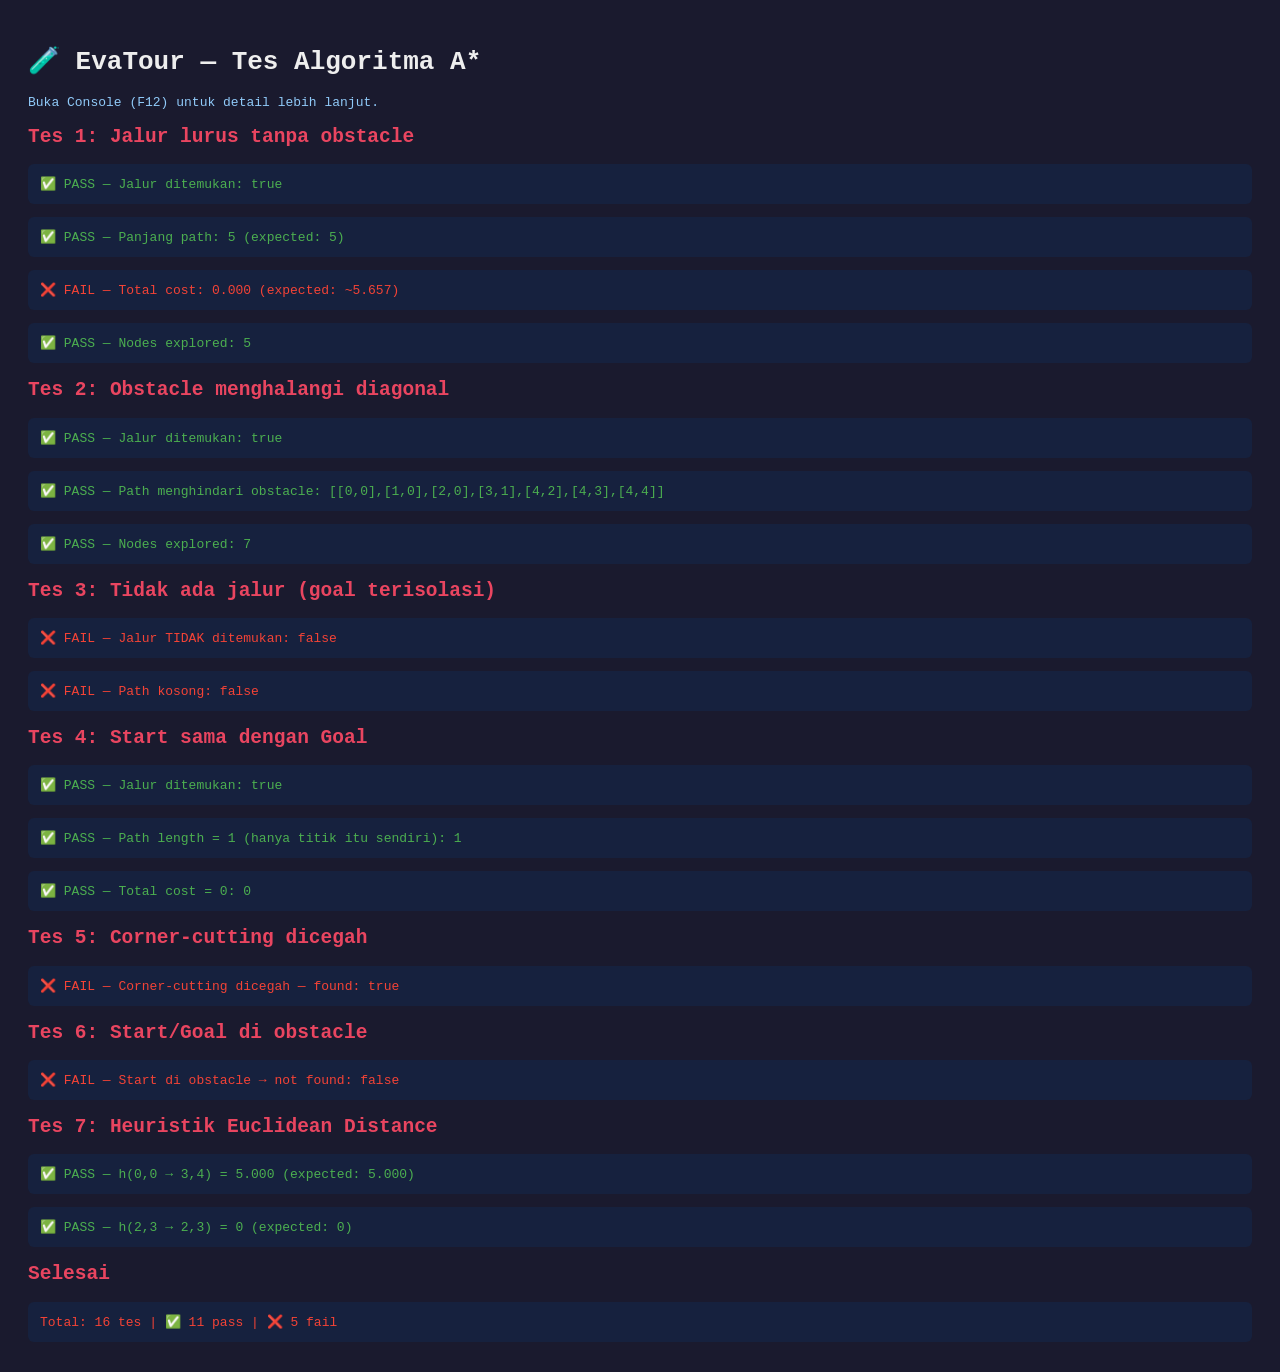
<file: tests/astar.test.html>
<!DOCTYPE html>
<html lang="id">
<head>
  <meta charset="UTF-8">
  <title>EvaTour — Tes Algoritma A*</title>
  <style>
    body { font-family: monospace; padding: 20px; background: #1a1a2e; color: #eee; }
    .pass { color: #4caf50; }
    .fail { color: #f44336; }
    .info { color: #90caf9; }
    pre { background: #16213e; padding: 12px; border-radius: 6px; overflow-x: auto; }
    h2 { color: #e94560; }
  </style>
</head>
<body>
  <h1>🧪 EvaTour — Tes Algoritma A*</h1>
  <p class="info">Buka Console (F12) untuk detail lebih lanjut.</p>
  <div id="results"></div>

  <script type="module">
    import { astar, heuristic, MinHeap } from '../js/astar.js';

    const results = document.getElementById('results');

    function log(message, passed) {
      const p = document.createElement('pre');
      p.className = passed ? 'pass' : 'fail';
      p.textContent = (passed ? '✅ PASS' : '❌ FAIL') + ' — ' + message;
      results.appendChild(p);
      console.log(p.textContent);
    }

    function section(title) {
      const h = document.createElement('h2');
      h.textContent = title;
      results.appendChild(h);
    }

    // ========================================
    // TES 1: Jalur lurus tanpa obstacle
    // ========================================
    section('Tes 1: Jalur lurus tanpa obstacle');

    const grid1 = [
      [0, 0, 0, 0, 0],
      [0, 0, 0, 0, 0],
      [0, 0, 0, 0, 0],
      [0, 0, 0, 0, 0],
      [0, 0, 0, 0, 0],
    ];

    const result1 = astar(grid1, [0, 0], [4, 4]);
    log(`Jalur ditemukan: ${result1.found}`, result1.found === true);
    log(`Panjang path: ${result1.path.length} (expected: 5)`, result1.path.length === 5);
    // Jalur diagonal optimal: (0,0)→(1,1)→(2,2)→(3,3)→(4,4)
    // Total cost = 4 * √2 ≈ 5.657
    log(`Total cost: ${result1.totalCost.toFixed(3)} (expected: ~5.657)`, 
      Math.abs(result1.totalCost - 4 * Math.SQRT2) < 0.001);
    log(`Nodes explored: ${result1.nodesExplored}`, result1.nodesExplored > 0);

    // ========================================
    // TES 2: Obstacle menghalangi jalur diagonal
    // ========================================
    section('Tes 2: Obstacle menghalangi diagonal');

    const grid2 = [
      [0, 0, 0, 0, 0],
      [0, 1, 1, 0, 0],
      [0, 1, 0, 0, 0],
      [0, 0, 0, 0, 0],
      [0, 0, 0, 0, 0],
    ];

    const result2 = astar(grid2, [0, 0], [4, 4]);
    log(`Jalur ditemukan: ${result2.found}`, result2.found === true);
    log(`Path menghindari obstacle: ${JSON.stringify(result2.path)}`, 
      result2.path.every(([r, c]) => grid2[r][c] === 0));
    log(`Nodes explored: ${result2.nodesExplored}`, result2.nodesExplored > 0);

    // ========================================
    // TES 3: Tidak ada jalur (terisolasi)
    // ========================================
    section('Tes 3: Tidak ada jalur (goal terisolasi)');

    const grid3 = [
      [0, 0, 1, 0, 0],
      [0, 0, 1, 0, 0],
      [1, 1, 1, 1, 1],
      [0, 0, 1, 0, 0],
      [0, 0, 1, 0, 0],
    ];

    const result3 = astar(grid3, [0, 0], [4, 4]);
    log(`Jalur TIDAK ditemukan: ${!result3.found}`, result3.found === false);
    log(`Path kosong: ${result3.path.length === 0}`, result3.path.length === 0);

    // ========================================
    // TES 4: Start = Goal
    // ========================================
    section('Tes 4: Start sama dengan Goal');

    const result4 = astar(grid1, [2, 2], [2, 2]);
    log(`Jalur ditemukan: ${result4.found}`, result4.found === true);
    log(`Path length = 1 (hanya titik itu sendiri): ${result4.path.length}`, 
      result4.path.length === 1);
    log(`Total cost = 0: ${result4.totalCost}`, result4.totalCost === 0);

    // ========================================
    // TES 5: Corner-cutting dicegah
    // ========================================
    section('Tes 5: Corner-cutting dicegah');

    // Grid di mana diagonal (0,0)→(1,1) seharusnya diblokir
    // karena (0,1) dan (1,0) keduanya obstacle
    const grid5 = [
      [0, 1, 0],
      [1, 0, 0],
      [0, 0, 0],
    ];

    const result5 = astar(grid5, [0, 0], [1, 1]);
    // Tidak bisa langsung diagonal karena corner-cutting
    // Harus cari jalan lain atau tidak ada jalur
    log(`Corner-cutting dicegah — found: ${result5.found}`, result5.found === false);

    // ========================================
    // TES 6: Start atau Goal di obstacle
    // ========================================
    section('Tes 6: Start/Goal di obstacle');

    const grid6 = [
      [1, 0, 0],
      [0, 0, 0],
      [0, 0, 0],
    ];

    const result6 = astar(grid6, [0, 0], [2, 2]);
    log(`Start di obstacle → not found: ${!result6.found}`, result6.found === false);

    // ========================================
    // TES 7: Heuristik admissible
    // ========================================
    section('Tes 7: Heuristik Euclidean Distance');

    const h = heuristic(0, 0, 3, 4);
    log(`h(0,0 → 3,4) = ${h.toFixed(3)} (expected: 5.000)`, Math.abs(h - 5) < 0.001);

    const h2 = heuristic(2, 3, 2, 3);
    log(`h(2,3 → 2,3) = ${h2} (expected: 0)`, h2 === 0);

    // ========================================
    // RINGKASAN
    // ========================================
    section('Selesai');
    const allPre = results.querySelectorAll('pre');
    const passed = results.querySelectorAll('.pass').length;
    const failed = results.querySelectorAll('.fail').length;
    const summary = document.createElement('pre');
    summary.className = failed === 0 ? 'pass' : 'fail';
    summary.textContent = `Total: ${passed + failed} tes | ✅ ${passed} pass | ❌ ${failed} fail`;
    results.appendChild(summary);
  </script>
</body>
</html>
</file>
